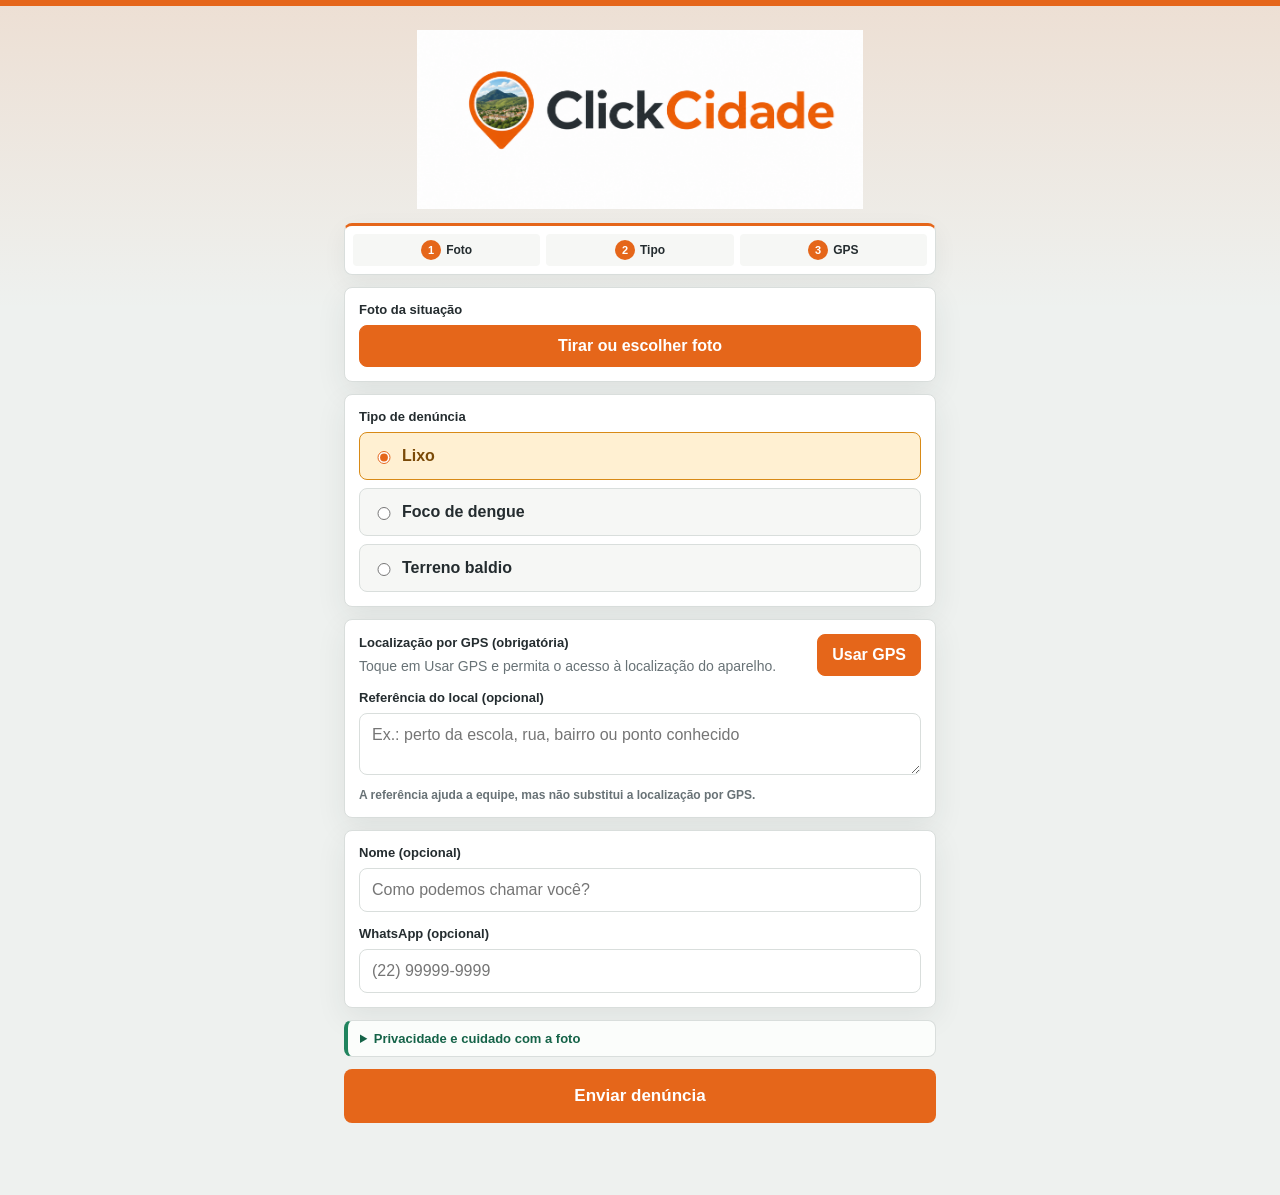
<file: index.html>
<!doctype html>
<html lang="pt-BR">
<head>
  <meta charset="utf-8">
  <meta name="viewport" content="width=device-width, initial-scale=1">
  <meta name="theme-color" content="#e5661a">
  <meta name="apple-mobile-web-app-capable" content="yes">
  <meta name="apple-mobile-web-app-status-bar-style" content="default">
  <title>ClickCidade</title>
  <link rel="manifest" href="./manifest.webmanifest">
  <link rel="apple-touch-icon" href="./assets/clickcidade-app-icon.png">
  <link rel="stylesheet" href="./assets/styles.css?v=20260628-logo-carmo-r4">
</head>
<body class="citizen-page">
  <main class="citizen-shell">
    <header class="citizen-header">
      <div class="mobile-logo-frame">
        <img class="citizen-mobile-logo" src="./assets/clickcidade-mobile-logo.png" alt="ClickCidade - FotoDenúncia">
      </div>
      <h1 class="visually-hidden">ClickCidade</h1>
      <button class="secondary-button install-button" type="button" id="installButton" hidden>Instalar ClickCidade</button>
    </header>

    <form class="citizen-form" id="reportForm">
      <section class="citizen-guide" aria-label="Etapas para enviar">
        <div class="guide-steps">
          <span><strong>1</strong> Foto</span>
          <span><strong>2</strong> Tipo</span>
          <span><strong>3</strong> GPS</span>
        </div>
      </section>

      <section class="citizen-card">
        <label class="field-label" for="photoInput">Foto da situação</label>
        <input id="photoInput" class="file-input" type="file" accept="image/*" capture="environment" required>
        <button class="photo-button" type="button" id="photoButton">Tirar ou escolher foto</button>
        <img class="photo-preview" id="photoPreview" alt="Prévia da denúncia" hidden>
      </section>

      <section class="citizen-card">
        <span class="field-label">Tipo de denúncia</span>
        <div class="type-grid" role="radiogroup" aria-label="Tipo da denúncia">
          <label class="type-option">
            <input type="radio" name="category" value="lixo" checked>
            <span>Lixo</span>
          </label>
          <label class="type-option">
            <input type="radio" name="category" value="dengue">
            <span>Foco de dengue</span>
          </label>
          <label class="type-option">
            <input type="radio" name="category" value="terreno">
            <span>Terreno baldio</span>
          </label>
        </div>
      </section>

      <section class="citizen-card">
        <div class="location-row">
          <div>
            <span class="field-label">Localização por GPS (obrigatória)</span>
            <p id="locationStatus">Toque em Usar GPS e permita o acesso à localização do aparelho.</p>
          </div>
          <button class="secondary-button" type="button" id="locationButton">Usar GPS</button>
        </div>
        <label class="field-label small-label" for="referenceInput">Referência do local (opcional)</label>
        <textarea id="referenceInput" rows="2" maxlength="240" placeholder="Ex.: perto da escola, rua, bairro ou ponto conhecido"></textarea>
        <p class="field-help">A referência ajuda a equipe, mas não substitui a localização por GPS.</p>
      </section>

      <section class="citizen-card">
        <label class="field-label" for="citizenNameInput">Nome (opcional)</label>
        <input id="citizenNameInput" type="text" maxlength="120" autocomplete="name" placeholder="Como podemos chamar você?">
        <label class="field-label" for="phoneInput">WhatsApp (opcional)</label>
        <input id="phoneInput" type="tel" maxlength="40" inputmode="tel" placeholder="(22) 99999-9999">
      </section>

      <details class="privacy-note">
        <summary>Privacidade e cuidado com a foto</summary>
        <p>A foto, a localização e a referência são usadas para identificar o ponto informado e organizar o atendimento. Evite fotografar pessoas, documentos, placas de veículos ou áreas internas de residências.</p>
      </details>

      <button class="primary-button submit-button" type="submit" id="submitButton">Enviar denúncia</button>
      <p class="form-message" id="formMessage" role="status"></p>
    </form>

    <section class="citizen-receipt" id="receiptPanel" aria-live="polite" hidden>
      <span class="receipt-check" aria-hidden="true">&#10003;</span>
      <p class="receipt-eyebrow">Denúncia recebida</p>
      <h2 id="receiptProtocol"></h2>
      <p id="receiptDate"></p>
      <p class="receipt-note">Guarde este protocolo para acompanhar o atendimento.</p>
      <div class="receipt-actions">
        <button class="primary-button" type="button" id="shareReceiptButton">Compartilhar protocolo</button>
        <button class="secondary-button" type="button" id="newReportButton">Fazer outra denúncia</button>
      </div>
      <p class="form-message" id="receiptMessage" role="status"></p>
    </section>
  </main>

  <script src="./assets/runtime-config.js?v=20260628-logo-carmo-r4"></script>
  <script src="./assets/app.js?v=20260628-logo-carmo-r4"></script>
</body>
</html>
</file>
<file: assets/styles.css>
:root {
  --bg: #eef1ef;
  --surface: #ffffff;
  --surface-soft: #f6f7f5;
  --ink: #242c2f;
  --muted: #687276;
  --line: #d9dedc;
  --primary: #e5661a;
  --primary-dark: #b9470d;
  --primary-soft: #fce8da;
  --green: #20845e;
  --green-dark: #156348;
  --green-soft: #e0f3ea;
  --amber: #d88a16;
  --amber-soft: #fff0d2;
  --red: #c43d35;
  --red-soft: #fbe5e2;
  --blue: #2e6f95;
  --blue-soft: #e1eef5;
  --graphite: #263238;
  --graphite-soft: #344247;
  --shadow: 0 18px 48px rgba(38, 50, 56, .12);
  --radius: 8px;
  font-family: Inter, Segoe UI, Roboto, Arial, sans-serif;
}

* {
  box-sizing: border-box;
}

[hidden] {
  display: none !important;
}

html,
body {
  min-height: 100%;
}

body {
  margin: 0;
  background: var(--bg);
  color: var(--ink);
}

button,
input,
select,
textarea {
  font: inherit;
}

button {
  cursor: pointer;
}

button:disabled {
  cursor: not-allowed;
  opacity: .62;
}

.brand-mark {
  display: inline-flex;
  width: 46px;
  height: 46px;
  align-items: center;
  justify-content: center;
  border: 2px solid #fff;
  border-radius: var(--radius);
  background-color: #fff;
  background-image: url("./clickcidade-app-icon.png?v=20260628-logo-carmo-r4");
  background-position: center;
  background-repeat: no-repeat;
  background-size: cover;
  box-shadow: 0 3px 10px rgba(38, 50, 56, .16);
}

.field-label {
  display: block;
  margin-bottom: 8px;
  color: var(--ink);
  font-size: 13px;
  font-weight: 800;
}

.small-label {
  margin-top: 14px;
}

input,
select,
textarea {
  width: 100%;
  border: 1px solid var(--line);
  border-radius: var(--radius);
  background: #fff;
  color: var(--ink);
  outline: none;
  padding: 12px;
}

textarea {
  resize: vertical;
}

input:focus,
select:focus,
textarea:focus {
  border-color: var(--primary);
  box-shadow: 0 0 0 3px rgba(229, 102, 26, .16);
}

.primary-button,
.secondary-button,
.photo-button,
.toggle-button,
.nav-button {
  min-height: 42px;
  border: 1px solid transparent;
  border-radius: var(--radius);
  padding: 10px 14px;
  font-weight: 800;
}

.primary-button {
  background: var(--primary);
  color: #fff;
}

.primary-button:hover {
  background: var(--primary-dark);
}

.secondary-button,
.photo-button {
  border-color: var(--line);
  background: #fff;
  color: var(--primary-dark);
}

a.secondary-button {
  display: inline-flex;
  align-items: center;
  justify-content: center;
  text-decoration: none;
}

.secondary-button:hover,
.photo-button:hover {
  background: var(--primary-soft);
}

.form-message {
  min-height: 22px;
  margin: 10px 0 0;
  color: var(--muted);
  font-size: 14px;
  font-weight: 700;
}

.form-message.is-error {
  color: var(--red);
}

.form-message.is-success {
  color: var(--green);
}

/* Citizen */
.citizen-page {
  min-height: 100vh;
  border-top: 6px solid var(--primary);
  background:
    linear-gradient(180deg, rgba(229, 102, 26, .13), rgba(238, 241, 239, 0) 310px),
    var(--bg);
}

.citizen-shell {
  width: min(620px, 100%);
  margin: 0 auto;
  padding: 18px 14px 28px;
}

.citizen-header {
  padding: 6px 0 14px;
}

.mobile-logo-frame {
  width: calc(100% - 24px);
  max-width: 536px;
  aspect-ratio: 3 / 1;
  overflow: hidden;
  margin: 0 auto;
}

.citizen-mobile-logo {
  display: block;
  width: 100%;
  height: 100%;
  object-fit: contain;
}

.visually-hidden {
  position: absolute !important;
  width: 1px !important;
  height: 1px !important;
  overflow: hidden !important;
  clip: rect(0 0 0 0) !important;
  white-space: nowrap !important;
  clip-path: inset(50%) !important;
}

.install-button {
  min-height: 38px;
  margin-top: 8px;
  padding: 8px 12px;
}

.citizen-form {
  display: grid;
  gap: 12px;
}

.citizen-card {
  border: 1px solid var(--line);
  border-radius: var(--radius);
  background: var(--surface);
  padding: 14px;
  box-shadow: 0 10px 30px rgba(38, 50, 56, .08);
}

.citizen-card .field-label:not(:first-child) {
  margin-top: 14px;
}


.citizen-guide {
  border: 1px solid var(--line);
  border-top: 3px solid var(--primary);
  border-radius: var(--radius);
  background: var(--surface);
  padding: 8px;
  box-shadow: 0 8px 24px rgba(38, 50, 56, .06);
}

.guide-steps {
  display: grid;
  grid-template-columns: repeat(3, minmax(0, 1fr));
  gap: 6px;
}

.guide-steps span {
  display: flex;
  align-items: center;
  justify-content: center;
  gap: 5px;
  min-width: 0;
  border-radius: 4px;
  background: var(--surface-soft);
  padding: 6px 4px;
  color: var(--ink);
  font-size: 12px;
  font-weight: 850;
}

.guide-steps strong {
  display: inline-grid;
  width: 20px;
  height: 20px;
  place-items: center;
  border-radius: 50%;
  background: var(--primary);
  color: #fff;
  font-size: 11px;
}

.field-help {
  margin: 8px 0 0;
  color: var(--muted);
  font-size: 12px;
  font-weight: 700;
  line-height: 1.35;
}

.privacy-note {
  border: 1px solid var(--line);
  border-left: 4px solid var(--green);
  border-radius: var(--radius);
  background: #fbfdfb;
  padding: 10px 12px;
}

.privacy-note summary {
  cursor: pointer;
  color: var(--green-dark);
  font-size: 13px;
  font-weight: 850;
}

.privacy-note p {
  margin: 8px 0 0;
  color: var(--muted);
  font-size: 12px;
  font-weight: 700;
  line-height: 1.4;
}

.citizen-receipt {
  border: 1px solid var(--line);
  border-top: 5px solid var(--green);
  border-radius: var(--radius);
  background: var(--surface);
  padding: 26px 20px 20px;
  box-shadow: 0 10px 30px rgba(38, 50, 56, .08);
  text-align: center;
}

.receipt-check {
  display: inline-grid;
  place-items: center;
  width: 52px;
  height: 52px;
  border-radius: 50%;
  background: var(--green);
  color: #fff;
  font-size: 28px;
  font-weight: 900;
}

.receipt-eyebrow {
  margin: 14px 0 6px;
  color: var(--green);
  font-size: 14px;
  font-weight: 850;
  text-transform: uppercase;
}

.citizen-receipt h2 {
  margin: 0;
  color: var(--ink);
  font-size: 26px;
  overflow-wrap: anywhere;
}

.citizen-receipt > p {
  color: var(--muted);
}

.receipt-note {
  margin: 20px auto;
  max-width: 380px;
}

.receipt-actions {
  display: grid;
  gap: 10px;
}

.receipt-actions button {
  width: 100%;
}

.file-input {
  position: absolute;
  width: 1px;
  height: 1px;
  opacity: 0;
  pointer-events: none;
}

.photo-button {
  width: 100%;
}

.citizen-form .photo-button,
.citizen-form #locationButton {
  border-color: var(--primary);
  background: var(--primary);
  color: #fff;
}

.citizen-form .photo-button:hover,
.citizen-form #locationButton:hover {
  border-color: var(--primary-dark);
  background: var(--primary-dark);
  color: #fff;
}

.photo-preview {
  display: block;
  width: 100%;
  max-height: 360px;
  object-fit: cover;
  border: 1px solid var(--line);
  border-radius: var(--radius);
  margin-top: 12px;
  background: var(--surface-soft);
}

.type-grid {
  display: grid;
  grid-template-columns: 1fr;
  gap: 8px;
}

.type-option {
  display: grid;
  grid-template-columns: 22px minmax(0, 1fr);
  gap: 8px;
  align-items: center;
  min-height: 48px;
  border: 1px solid var(--line);
  border-radius: var(--radius);
  padding: 10px 12px;
  background: var(--surface-soft);
  font-weight: 850;
}

.type-option:has(input:checked) {
  border-color: var(--primary);
  background: var(--primary-soft);
  color: var(--primary-dark);
}

.type-option input {
  width: auto;
  accent-color: var(--primary);
}

.type-option:has(input[value="lixo"]:checked) {
  border-color: var(--amber);
  background: var(--amber-soft);
  color: #7a4a08;
}

.type-option:has(input[value="dengue"]:checked) {
  border-color: var(--red);
  background: var(--red-soft);
  color: #8f2d27;
}

.type-option:has(input[value="terreno"]:checked) {
  border-color: var(--blue);
  background: var(--blue-soft);
  color: #235b7b;
}

.location-row {
  display: grid;
  grid-template-columns: minmax(0, 1fr) auto;
  gap: 12px;
  align-items: center;
}

.location-row p {
  margin: 0;
  color: var(--muted);
  font-size: 14px;
}

.submit-button {
  min-height: 54px;
  font-size: 17px;
}

/* Panel */
.panel-page {
  min-height: 100vh;
  background: var(--bg);
}

.login-screen {
  position: fixed;
  inset: 0;
  z-index: 20;
  display: grid;
  place-items: center;
  padding: 18px;
  background:
    linear-gradient(180deg, rgba(229, 102, 26, .22), rgba(238, 241, 239, .95)),
    var(--bg);
}

.login-box {
  width: min(390px, 100%);
  border: 1px solid var(--line);
  border-radius: var(--radius);
  background: #fff;
  padding: 22px;
  box-shadow: var(--shadow);
}

.login-box h1 {
  margin: 14px 0 22px;
  font-size: 30px;
  letter-spacing: 0;
}

.login-box .brand-mark {
  width: 60px;
  height: 60px;
}

.login-box .primary-button {
  width: 100%;
  margin-top: 12px;
}

.panel-shell {
  min-height: 100vh;
  display: grid;
  grid-template-columns: 248px minmax(0, 1fr);
}

.panel-sidebar {
  position: sticky;
  top: 0;
  height: 100vh;
  display: grid;
  grid-template-rows: auto minmax(0, 1fr) auto;
  gap: 18px;
  border-right: 1px solid var(--graphite-soft);
  background: var(--graphite);
  padding: 18px;
}

.panel-brand {
  display: grid;
  grid-template-columns: 46px minmax(0, 1fr);
  gap: 10px;
  align-items: center;
}

.panel-brand strong {
  display: block;
  color: #fff;
  font-size: 18px;
}

.panel-brand small {
  color: #c7d0d2;
  font-weight: 700;
}

.panel-nav {
  display: grid;
  align-content: start;
  gap: 8px;
}

.nav-button {
  width: 100%;
  border-color: transparent;
  background: transparent;
  color: #d9e0e1;
  text-align: left;
}

.nav-button.is-active,
.nav-button:hover {
  background: var(--primary);
  color: #fff;
}

.panel-sidebar > .secondary-button {
  border-color: #53646a;
  background: transparent;
  color: #fff;
}

.panel-sidebar > .secondary-button:hover {
  border-color: var(--primary);
  background: var(--primary);
}

.panel-main {
  min-width: 0;
  padding: 18px;
}

.panel-topbar {
  display: flex;
  justify-content: space-between;
  gap: 16px;
  align-items: center;
  margin-bottom: 14px;
}

.panel-topbar h1 {
  margin: 0 0 4px;
  font-size: 28px;
  letter-spacing: 0;
}

.panel-topbar p {
  margin: 0;
  color: var(--muted);
  font-weight: 700;
}

.topbar-actions {
  display: flex;
  flex-wrap: wrap;
  gap: 8px;
  justify-content: flex-end;
}

.stats-grid {
  display: grid;
  grid-template-columns: repeat(4, minmax(0, 1fr));
  gap: 10px;
  margin-bottom: 12px;
}

.stat-card {
  border: 1px solid var(--line);
  border-radius: var(--radius);
  background: #fff;
  padding: 14px;
  box-shadow: 0 10px 30px rgba(38, 50, 56, .07);
}

.stat-card:nth-child(1) {
  border-top: 3px solid var(--primary);
}

.stat-card:nth-child(2) {
  border-top: 3px solid var(--amber);
}

.stat-card:nth-child(3) {
  border-top: 3px solid var(--red);
}

.stat-card:nth-child(4) {
  border-top: 3px solid #79513a;
}

.stat-card span {
  display: block;
  color: var(--muted);
  font-size: 12px;
  font-weight: 900;
  text-transform: uppercase;
}

.stat-card strong {
  display: block;
  margin-top: 6px;
  font-size: 28px;
  letter-spacing: 0;
}

.attention-section {
  border: 1px solid var(--line);
  border-left: 4px solid var(--primary);
  border-radius: var(--radius);
  background: #fff;
  padding: 12px;
  margin-bottom: 12px;
}

.attention-head {
  display: flex;
  align-items: end;
  justify-content: space-between;
  gap: 12px;
  margin-bottom: 10px;
}

.attention-head h2 {
  margin: 2px 0 0;
  font-size: 18px;
}

.attention-head p {
  margin: 0;
  color: var(--muted);
  font-size: 13px;
  font-weight: 750;
}

.attention-list {
  display: grid;
  grid-template-columns: repeat(3, minmax(0, 1fr));
  gap: 8px;
}

.attention-item {
  display: grid;
  grid-template-columns: minmax(0, 1fr) auto;
  gap: 8px;
  min-height: 82px;
  border: 1px solid var(--line);
  border-radius: var(--radius);
  background: var(--surface-soft);
  padding: 10px;
  color: var(--ink);
  text-align: left;
}

.attention-item:hover,
.attention-item:focus-visible {
  border-color: var(--primary);
  background: var(--primary-soft);
}

.attention-item.is-overdue {
  border-color: #d98d86;
  background: var(--red-soft);
}

.attention-item.is-due {
  border-color: #dcab59;
  background: var(--amber-soft);
}

.attention-item-main strong,
.attention-item-main small,
.deadline-label strong,
.deadline-label span {
  display: block;
}

.attention-item-main strong {
  margin-top: 5px;
  font-size: 13px;
  overflow-wrap: anywhere;
}

.attention-item-main small {
  margin-top: 3px;
  color: var(--muted);
  font-weight: 700;
}

.priority-label {
  color: var(--muted);
  font-size: 10px;
  font-weight: 900;
  text-transform: uppercase;
}

.priority-label.alta {
  color: var(--red);
}

.priority-label.media {
  color: #8a570d;
}

.deadline-label {
  align-self: center;
  text-align: right;
  white-space: nowrap;
}

.deadline-label strong {
  font-size: 12px;
}

.deadline-label span {
  margin-top: 4px;
  color: var(--muted);
  font-size: 11px;
  font-weight: 800;
}

.attention-empty {
  grid-column: 1 / -1;
  padding: 14px;
  color: var(--green-dark);
  font-weight: 800;
}

.filters-card {
  display: grid;
  grid-template-columns: 190px 190px 220px minmax(240px, 1fr);
  gap: 10px;
  align-items: end;
  border: 1px solid var(--line);
  border-radius: var(--radius);
  background: #fff;
  padding: 12px;
  margin-bottom: 12px;
}

.filters-card label {
  color: var(--muted);
  font-size: 12px;
  font-weight: 900;
}

.filters-card input,
.filters-card select {
  margin-top: 6px;
}


.topbar-hint {
  margin-top: 4px !important;
  color: var(--graphite) !important;
  font-size: 13px;
  font-weight: 800 !important;
}

.operation-strip {
  display: grid;
  grid-template-columns: repeat(4, minmax(0, 1fr));
  gap: 10px;
  margin: -2px 0 12px;
}

.operation-strip article {
  border: 1px solid var(--line);
  border-radius: var(--radius);
  background: #fff;
  padding: 12px;
  box-shadow: 0 10px 28px rgba(38, 50, 56, .06);
}

.operation-strip span,
.operation-strip small {
  display: block;
  color: var(--muted);
  font-weight: 800;
}

.operation-strip span {
  font-size: 12px;
  text-transform: uppercase;
}

.operation-strip strong {
  display: block;
  margin: 4px 0 2px;
  color: var(--ink);
  font-size: 25px;
  line-height: 1;
}

.operation-strip small {
  font-size: 11px;
  line-height: 1.25;
}

.operation-strip article:nth-child(1) {
  border-top: 3px solid var(--red);
}

.operation-strip article:nth-child(2) {
  border-top: 3px solid var(--amber);
}

.operation-strip article:nth-child(3) {
  border-top: 3px solid var(--primary);
}

.operation-strip article:nth-child(4) {
  border-top: 3px solid var(--green);
}

.report-item-tags {
  display: grid;
  justify-items: end;
  gap: 5px;
}

.status-pill.triagem,
.status-pill.encaminhada,
.status-pill.vistoria {
  background: var(--amber-soft);
  color: #7c4d12;
}

.status-pill.improcedente {
  background: #e9ecee;
  color: #4f5c60;
}

.panel-grid {
  display: grid;
  grid-template-columns: minmax(420px, 1.25fr) minmax(330px, .75fr);
  grid-template-areas:
    "map list"
    "map detail";
  gap: 12px;
  align-items: stretch;
}

.map-panel,
.list-panel,
.detail-panel {
  min-width: 0;
  border: 1px solid var(--line);
  border-radius: var(--radius);
  background: #fff;
  box-shadow: 0 10px 30px rgba(38, 50, 56, .07);
}

.map-panel {
  grid-area: map;
  display: grid;
  grid-template-columns: minmax(0, 1fr);
  grid-template-rows: auto minmax(0, 1fr);
  height: min(760px, calc(100vh - 36px));
  min-height: 650px;
  overflow: hidden;
}

.list-panel {
  grid-area: list;
  min-height: 340px;
  max-height: 430px;
  display: grid;
  grid-template-rows: auto minmax(0, 1fr);
}

.detail-panel {
  grid-area: detail;
  min-height: 330px;
  display: grid;
  grid-template-rows: auto minmax(0, 1fr);
}

.panel-card-head {
  display: flex;
  justify-content: space-between;
  gap: 12px;
  align-items: center;
  border-bottom: 1px solid var(--line);
  padding: 13px 14px;
}

.panel-card-head h2 {
  margin: 0 0 3px;
  font-size: 18px;
  letter-spacing: 0;
}

.panel-card-head p {
  margin: 0;
  color: var(--muted);
  font-size: 13px;
  font-weight: 700;
}

.map-toggles {
  display: flex;
  flex-wrap: wrap;
  gap: 6px;
  justify-content: flex-end;
}

.map-controls {
  display: grid;
  gap: 7px;
  justify-items: end;
}

.map-style-switcher {
  display: inline-grid;
  grid-template-columns: repeat(3, auto);
  overflow: hidden;
  border: 1px solid var(--line);
  border-radius: var(--radius);
  background: #fff;
}

.map-style-button {
  min-height: 34px;
  border: 0;
  border-right: 1px solid var(--line);
  background: #fff;
  color: var(--muted);
  padding: 7px 11px;
  font-size: 12px;
  font-weight: 850;
}

.map-style-button:last-child {
  border-right: 0;
}

.map-style-button:hover {
  background: var(--surface-soft);
  color: var(--ink);
}

.map-style-button.is-active {
  background: var(--primary);
  color: #fff;
}

.toggle-button {
  min-height: 34px;
  border-color: var(--line);
  background: #fff;
  color: var(--muted);
  padding: 7px 10px;
  font-size: 12px;
}

.toggle-button.is-on {
  border-color: var(--primary);
  background: var(--primary-soft);
  color: var(--primary-dark);
}

.report-map {
  width: 100%;
  min-height: 0;
  background: #dce7df;
}

.report-list {
  min-height: 0;
  overflow: auto;
  padding: 10px;
}

.report-item {
  width: 100%;
  display: grid;
  grid-template-columns: minmax(0, 1fr) auto;
  gap: 8px;
  border: 1px solid var(--line);
  border-radius: var(--radius);
  background: #fff;
  padding: 10px;
  text-align: left;
}

.report-item + .report-item {
  margin-top: 8px;
}

.report-item.is-selected {
  border-color: var(--primary);
  background: var(--primary-soft);
}

.report-item strong {
  display: block;
  font-size: 14px;
}

.report-item small {
  display: block;
  margin-top: 4px;
  color: var(--muted);
  font-weight: 700;
}

.report-item .list-deadline {
  color: var(--green-dark);
}

.report-item .list-deadline.is-due {
  color: #8a570d;
}

.report-item .list-deadline.is-overdue {
  color: var(--red);
}

.pill {
  display: inline-flex;
  min-height: 24px;
  align-items: center;
  border-radius: 999px;
  padding: 4px 8px;
  font-size: 11px;
  font-weight: 900;
  white-space: nowrap;
}

.pill.lixo {
  background: var(--amber-soft);
  color: #7c4d12;
}

.pill.dengue {
  background: var(--red-soft);
  color: #8f2f26;
}

.pill.terreno {
  background: #efe2da;
  color: #5a3828;
}

.status-pill {
  background: var(--surface-soft);
  color: #34483d;
}

.status-pill.nova {
  background: var(--red-soft);
  color: #8f2f26;
}

.status-pill.resolvida {
  background: var(--green-soft);
  color: var(--green-dark);
}

.detail-empty {
  display: grid;
  place-items: center;
  min-height: 220px;
  color: var(--muted);
  font-weight: 800;
}

.detail-content {
  min-height: 0;
  overflow: auto;
  padding: 12px;
}

.detail-photo {
  width: 100%;
  max-height: 320px;
  object-fit: cover;
  border: 1px solid var(--line);
  border-radius: var(--radius);
  background: var(--surface-soft);
}

.detail-photo-grid {
  display: grid;
  grid-template-columns: repeat(2, minmax(0, 1fr));
  gap: 8px;
}

.detail-photo-block {
  min-width: 0;
  margin: 0;
}

.detail-photo-block figcaption {
  margin-bottom: 5px;
  color: var(--muted);
  font-size: 11px;
  font-weight: 900;
  text-transform: uppercase;
}

.detail-photo-wrap {
  display: grid;
}

.photo-loading {
  display: grid;
  min-height: 120px;
  place-items: center;
  border: 1px solid var(--line);
  border-radius: var(--radius);
  background: var(--surface-soft);
  color: var(--muted);
  font-size: 13px;
  font-weight: 850;
}

.photo-fallback {
  min-height: 84px;
  align-items: center;
  justify-content: center;
  border: 1px dashed var(--line);
  border-radius: var(--radius);
  background: var(--surface-soft);
  color: var(--primary-dark);
  font-size: 14px;
  font-weight: 850;
  text-align: center;
}

.photo-fallback:not([hidden]) {
  display: flex;
}

.detail-meta {
  display: grid;
  grid-template-columns: 1fr 1fr;
  gap: 8px;
  margin: 10px 0;
}

.meta-box {
  border: 1px solid var(--line);
  border-radius: var(--radius);
  padding: 10px;
  background: var(--surface-soft);
}

.meta-box span {
  display: block;
  color: var(--muted);
  font-size: 11px;
  font-weight: 900;
  text-transform: uppercase;
}

.meta-box strong {
  display: block;
  margin-top: 4px;
  word-break: break-word;
}

.detail-form {
  display: grid;
  gap: 8px;
  margin-top: 10px;
}

.resolution-upload {
  border: 1px dashed var(--line);
  border-radius: var(--radius);
  background: var(--surface-soft);
  padding: 10px;
}

.resolution-upload .photo-button {
  width: 100%;
}

.resolution-upload small {
  display: block;
  margin-top: 7px;
  color: var(--muted);
  font-weight: 700;
}

.resolution-preview {
  display: block;
  width: 100%;
  max-height: 240px;
  margin-top: 8px;
  border: 1px solid var(--line);
  border-radius: var(--radius);
  object-fit: cover;
}

.detail-actions {
  display: grid;
  grid-template-columns: 1fr 1fr;
  gap: 8px;
}

.leaflet-popup-content {
  margin: 10px;
}

.map-popup {
  min-width: 190px;
}

.map-popup strong,
.map-popup span {
  display: block;
}

.map-popup span {
  color: var(--muted);
  font-size: 12px;
  font-weight: 700;
}

/* Reports */
.reports-section {
  margin-top: 18px;
  padding: 20px 0 8px;
  border-top: 2px solid var(--line);
}

.reports-head {
  display: flex;
  justify-content: space-between;
  gap: 18px;
  align-items: flex-end;
  margin-bottom: 12px;
}

.section-label {
  display: block;
  color: var(--primary);
  font-size: 12px;
  font-weight: 900;
  text-transform: uppercase;
}

.reports-head h2 {
  margin: 3px 0;
  font-size: 25px;
}

.reports-head p {
  margin: 0;
  color: var(--muted);
  font-size: 13px;
  font-weight: 700;
}

.report-actions {
  display: flex;
  gap: 8px;
}

.report-filters {
  display: grid;
  grid-template-columns: repeat(3, minmax(0, 1fr));
  gap: 10px;
  border: 1px solid var(--line);
  border-radius: var(--radius);
  background: #fff;
  padding: 12px;
}

.report-filters label {
  color: var(--muted);
  font-size: 12px;
  font-weight: 900;
}

.report-filters select {
  margin-top: 6px;
}

.report-custom-dates {
  grid-column: 1 / -1;
  display: grid;
  grid-template-columns: repeat(2, minmax(0, 220px));
  gap: 10px;
  padding-top: 2px;
}

.report-custom-dates[hidden] {
  display: none;
}

.report-custom-dates input {
  margin-top: 6px;
}

.report-kpis {
  display: grid;
  grid-template-columns: repeat(5, minmax(0, 1fr));
  gap: 10px;
  margin: 10px 0;
}

.report-kpi {
  min-width: 0;
  border: 1px solid var(--line);
  border-radius: var(--radius);
  background: #fff;
  padding: 14px;
}

.report-kpi:nth-child(1) {
  border-top: 3px solid var(--primary);
}

.report-kpi:nth-child(2) {
  border-top: 3px solid var(--amber);
}

.report-kpi:nth-child(3),
.report-kpi:nth-child(4),
.report-kpi:nth-child(5) {
  border-top: 3px solid var(--green);
}

.report-kpi span,
.report-kpi small {
  display: block;
  color: var(--muted);
  font-weight: 800;
}

.report-kpi span {
  font-size: 12px;
  text-transform: uppercase;
}

.report-kpi strong {
  display: block;
  margin: 5px 0 3px;
  font-size: 28px;
}

.report-kpi small {
  font-size: 11px;
}

.report-grid {
  display: grid;
  grid-template-columns: repeat(2, minmax(0, 1fr));
  gap: 10px;
}

.report-panel {
  min-width: 0;
  border: 1px solid var(--line);
  border-radius: var(--radius);
  background: #fff;
  padding: 14px;
}

.report-territories {
  grid-column: 1 / -1;
}

.report-panel-head {
  display: flex;
  justify-content: space-between;
  gap: 10px;
  align-items: baseline;
  margin-bottom: 14px;
}

.report-panel-head h3 {
  margin: 0;
  font-size: 16px;
}

.report-panel-head span {
  color: var(--muted);
  font-size: 12px;
  font-weight: 800;
  white-space: nowrap;
}

.report-bars {
  display: grid;
  gap: 13px;
}

.report-bar-label {
  display: flex;
  justify-content: space-between;
  gap: 10px;
  margin-bottom: 5px;
  font-size: 13px;
  font-weight: 800;
}

.report-bar-label strong small {
  color: var(--muted);
}

.report-bar-track {
  height: 9px;
  overflow: hidden;
  border-radius: 5px;
  background: #edf2ee;
}

.report-bar-track span {
  display: block;
  min-width: 0;
  height: 100%;
  border-radius: inherit;
}

.report-table-wrap {
  overflow-x: auto;
}

.report-table {
  width: 100%;
  border-collapse: collapse;
  font-size: 13px;
}

.report-table th,
.report-table td {
  border-bottom: 1px solid var(--line);
  padding: 10px;
  text-align: right;
}

.report-table th {
  color: var(--muted);
  font-size: 11px;
  text-transform: uppercase;
}

.report-table th:first-child,
.report-table td:first-child {
  text-align: left;
}

.report-table tbody tr:last-child td {
  border-bottom: 0;
}

.report-table-empty {
  color: var(--muted);
  text-align: center !important;
  font-weight: 800;
}

@media (max-width: 1160px) {
  .attention-list {
    grid-template-columns: repeat(2, minmax(0, 1fr));
  }

  .panel-shell {
    grid-template-columns: 1fr;
  }

  .panel-sidebar {
    position: static;
    height: auto;
    grid-template-columns: minmax(0, 1fr) auto;
    grid-template-rows: auto auto;
  }

  .panel-nav {
    grid-column: 1 / -1;
    display: flex;
    overflow: auto;
  }

  .nav-button {
    width: auto;
    white-space: nowrap;
  }

  .filters-card {
    grid-template-columns: repeat(2, minmax(0, 1fr));
  }

  .panel-grid {
    grid-template-columns: 1fr;
    grid-template-areas:
      "map"
      "list"
      "detail";
  }

  .report-kpis {
    grid-template-columns: repeat(2, minmax(0, 1fr));
  }
}

@media (max-width: 700px) {
  .panel-main {
    padding: 12px;
  }

  .panel-topbar {
    align-items: stretch;
    flex-direction: column;
  }

  .topbar-actions {
    justify-content: stretch;
  }

  .topbar-actions button {
    flex: 1;
  }

  .stats-grid,
  .operation-strip,
  .filters-card,
  .detail-meta,
  .detail-actions,
  .report-filters,
  .report-kpis,
  .report-grid {
    grid-template-columns: 1fr;
  }

  .reports-head {
    align-items: stretch;
    flex-direction: column;
  }

  .report-actions button {
    flex: 1;
  }

  .report-territories {
    grid-column: auto;
  }

  .map-panel {
    grid-template-rows: auto minmax(0, 1fr);
    height: 650px;
    min-height: 650px;
  }

  .map-panel .panel-card-head {
    align-items: stretch;
    flex-direction: column;
  }

  .map-controls {
    justify-items: stretch;
  }

  .map-style-switcher {
    grid-template-columns: repeat(3, minmax(0, 1fr));
  }

  .map-toggles {
    justify-content: flex-start;
  }

.report-map {
    min-height: 0;
  }

  .location-row {
    grid-template-columns: 1fr;
  }
}

.map-category-legend {
  display: grid;
  gap: 5px;
  min-width: 142px;
  border: 1px solid rgba(38, 50, 56, .22);
  border-radius: var(--radius);
  background: rgba(255, 255, 255, .94);
  padding: 8px 10px;
  box-shadow: 0 4px 14px rgba(38, 50, 56, .14);
  color: var(--ink);
  font-size: 11px;
}

.map-category-legend strong,
.map-category-legend span {
  display: flex;
  align-items: center;
}

.map-category-legend strong {
  margin-bottom: 1px;
  font-size: 11px;
}

.map-category-legend span {
  gap: 6px;
  font-weight: 750;
}

.map-category-legend i {
  width: 10px;
  height: 10px;
  flex: 0 0 10px;
  border: 1px solid rgba(0, 0, 0, .14);
  border-radius: 50%;
}

@media print {
  @page {
    size: A4 landscape;
    margin: 7mm;
  }

  html,
  body {
    width: 100%;
    background: #fff;
    color: #111;
    font-size: 8pt;
    print-color-adjust: exact;
    -webkit-print-color-adjust: exact;
  }

  .panel-sidebar,
  .panel-topbar,
  #overview,
  #attentionPanel,
  .filters-card,
  .panel-grid,
  .report-actions,
  .report-filters {
    display: none !important;
  }

  .panel-shell,
  .panel-main {
    display: block;
    width: 100%;
    padding: 0;
  }

  .reports-section {
    margin: 0;
    padding: 0;
    border: 0;
    page-break-inside: avoid;
  }

  .reports-head {
    margin-bottom: 4mm;
  }

  .section-label {
    font-size: 7pt;
  }

  .reports-head h2 {
    margin: 1mm 0;
    font-size: 16pt;
  }

  .reports-head p {
    font-size: 8pt;
  }

  .report-kpis {
    grid-template-columns: repeat(5, minmax(0, 1fr));
    gap: 2mm;
    margin: 0 0 3mm;
  }

  .report-kpi {
    padding: 2.5mm;
  }

  .report-kpi span {
    font-size: 7pt;
  }

  .report-kpi strong {
    margin: 1mm 0;
    font-size: 16pt;
  }

  .report-kpi small {
    font-size: 6.5pt;
  }

  .report-grid {
    grid-template-columns: repeat(2, minmax(0, 1fr));
    gap: 2mm;
  }

  .report-panel {
    padding: 2.5mm;
  }

  .report-panel-head {
    margin-bottom: 2mm;
  }

  .report-panel-head h3 {
    font-size: 10pt;
  }

  .report-panel-head span,
  .report-bar-label {
    font-size: 7pt;
  }

  .report-bars {
    gap: 2mm;
  }

  .report-bar-label {
    margin-bottom: 1mm;
  }

  .report-bar-track {
    height: 2mm;
  }

  .report-table {
    font-size: 7pt;
  }

  .report-table th,
  .report-table td {
    padding: 1.5mm 2mm;
  }

  .report-table th {
    font-size: 6.5pt;
  }

  .report-panel,
  .report-kpi {
    box-shadow: none;
    break-inside: avoid;
  }
}
</file>
